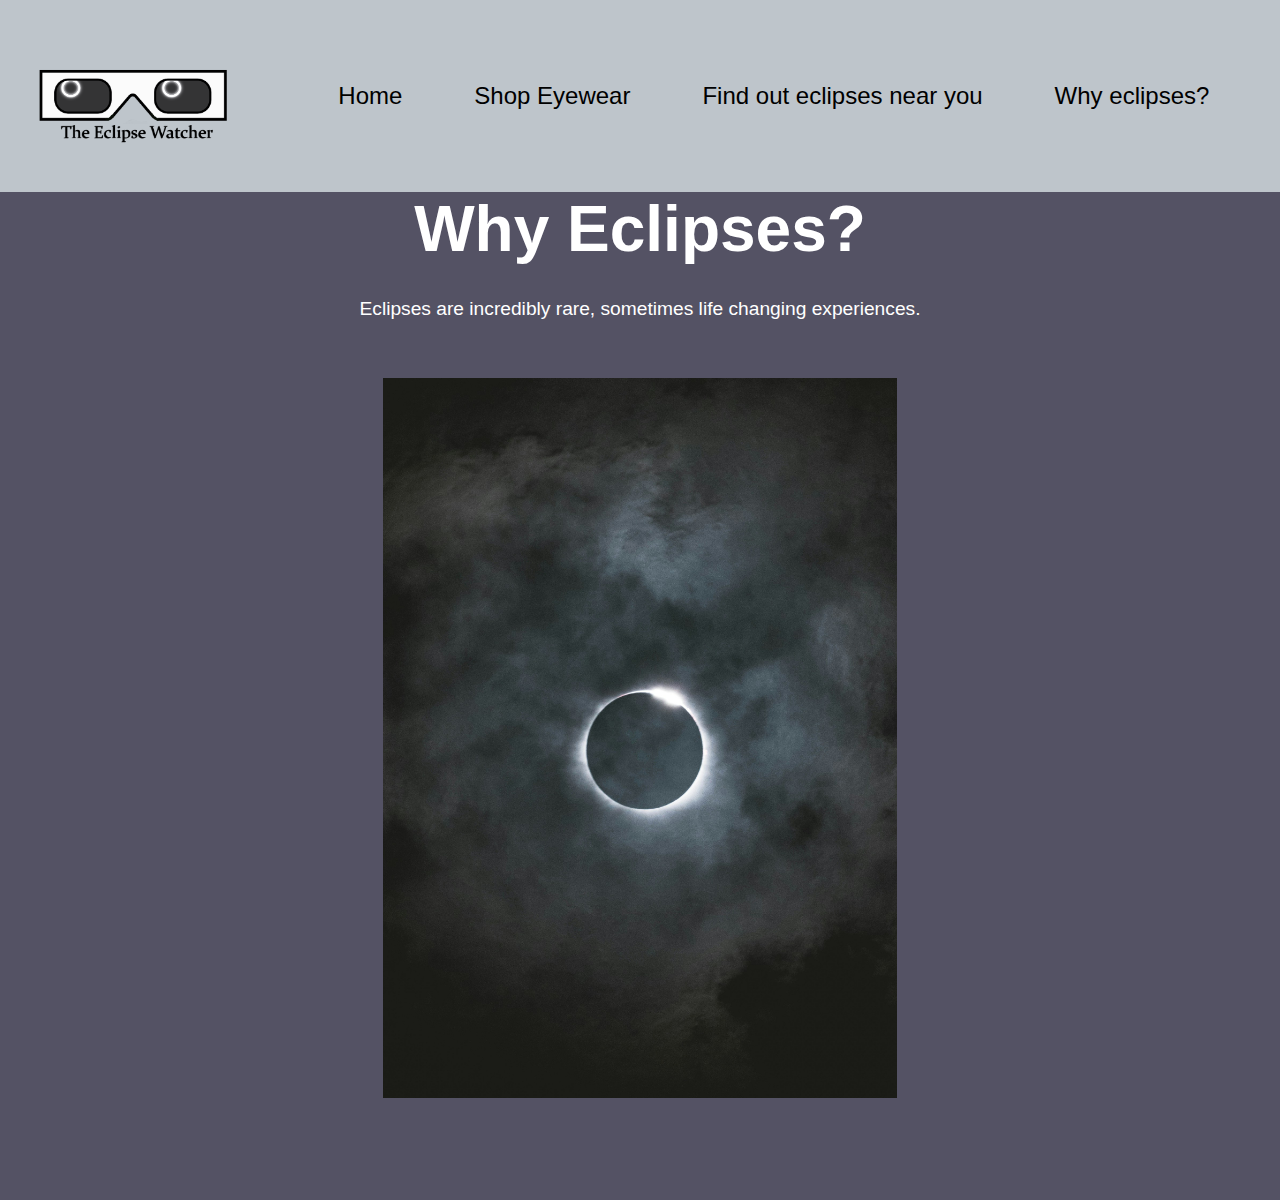
<file: Jamie_final_project/contact.html>
<!DOCTYPE html>
<html lang="en">
<head>
    <meta charset="UTF-8">
    <meta name="viewport" content="width=device-width, initial-scale=1.0">
    <title>Why Eclipses?</title>
    <link rel="stylesheet" href="css/style.css">
</head>
<body>
    <header>
        <nav>
            <img class="logo" src="Images/eclipse watcherlogo.png">
            <ul>
                <li><a href="index.html">Home</a></li>
                <li><a href="#">Shop Eyewear</a></li>
                <li><a href="#">Find out eclipses near you</a></li>
                <li><a href="contact.html">Why eclipses?</a></li>
            </ul>
        </nav>
<h1>Why Eclipses?</h1>
<p>Eclipses are incredibly rare, sometimes life changing experiences.</p>
<img class="memories" img src="Images/jordon-conner-VIcTzkzNZR8-unsplash.jpg">

    </header>
    
</body>
</html>
</file>
<file: Jamie_final_project/css/style.css>
*{
    padding: 0%;
    margin: 0%;
    box-sizing: border-box;
}
body {
    background-color: rgb(84, 82, 100);
    color: white;
    font-size: 1.5rem;
    font-family: 'Segoe UI', Tahoma, Geneva, Verdana, sans-serif;
}
p{
    font-size: 1.2rem;
    padding-bottom: 3em;
}
h1{
    font-size: 4rem;
    padding-bottom: .5em;
}
.heading{

    height: 10em;
    width: auto;
    color: rgb(178, 174, 204);
    background-image:url(https://images.unsplash.com/photo-1517461982853-d9e4fa425852?q=80&w=1469&auto=format&fit=crop&ixlib=rb-4.0.3&ixid=M3wxMjA3fDB8MHxwaG90by1wYWdlfHx8fGVufDB8fHx8fA%3D%3D);

}

header {
    height: 50em;
    text-align: center;
}
.container{
  
    text-align: center;
    width: 50em;
    margin: auto;
    justify-content: center;
    
}
.solar{
    margin: .5em;
    height: 6em;
    width: 10em;
    flex-wrap: wrap;
    flex-flow: row;
    align-content: center;

}
.memories{
    height: 30em;
    width:auto;
    flex-wrap: wrap;
    flex-flow: row;
    align-content: center;
}
.festivities{
    height: 30em;
    width:auto;
    flex-wrap: wrap;
    flex-flow: row;
    align-content: center;
}
.glasses{
    height: 30em;
    width:auto;
    flex-wrap: wrap;
    flex-flow: row;
    align-content: center;
    }

button{
    margin-top: 3em;
    margin-bottom: 1em;
    padding: .5em;
    background-color: rgb(255, 255, 255);
    border: none;
}
button:hover{
    background-color: rgb(192, 192, 192);
    cursor: pointer;
}
nav{
    /* use eyedropper tool on firefox to match the color needed for logo */
    background-color:#bec5cb;
    display: flex;
    flex-wrap: wrap;
    justify-content: space-around;

    
}
ul{
    display: flex;
    flex-wrap: wrap;
    flex-direction: row;
    justify-content:space-around;
    /* to get rid of bullets in ul use list style and then none */
    list-style: none;
    align-items: center;

}
li{
        padding: 1.5em;
        
}
/* a tag is the link tag. to get rid on underline, apply text-decoration: none; */
a{  
    color: #000000;
    font-size: 1.5rem;
    text-decoration: none;
}
a:hover{
    color: rgb(55, 37, 78);
}

.logo{
    height: 8em;
    /* apply auto to width to prevent weird scaling */
    width: auto;
}
footer{
    font-size: 1rem;
    text-align: center;
    background-color: #000000;
}

h3{
    padding: 1em;
}
</file>
